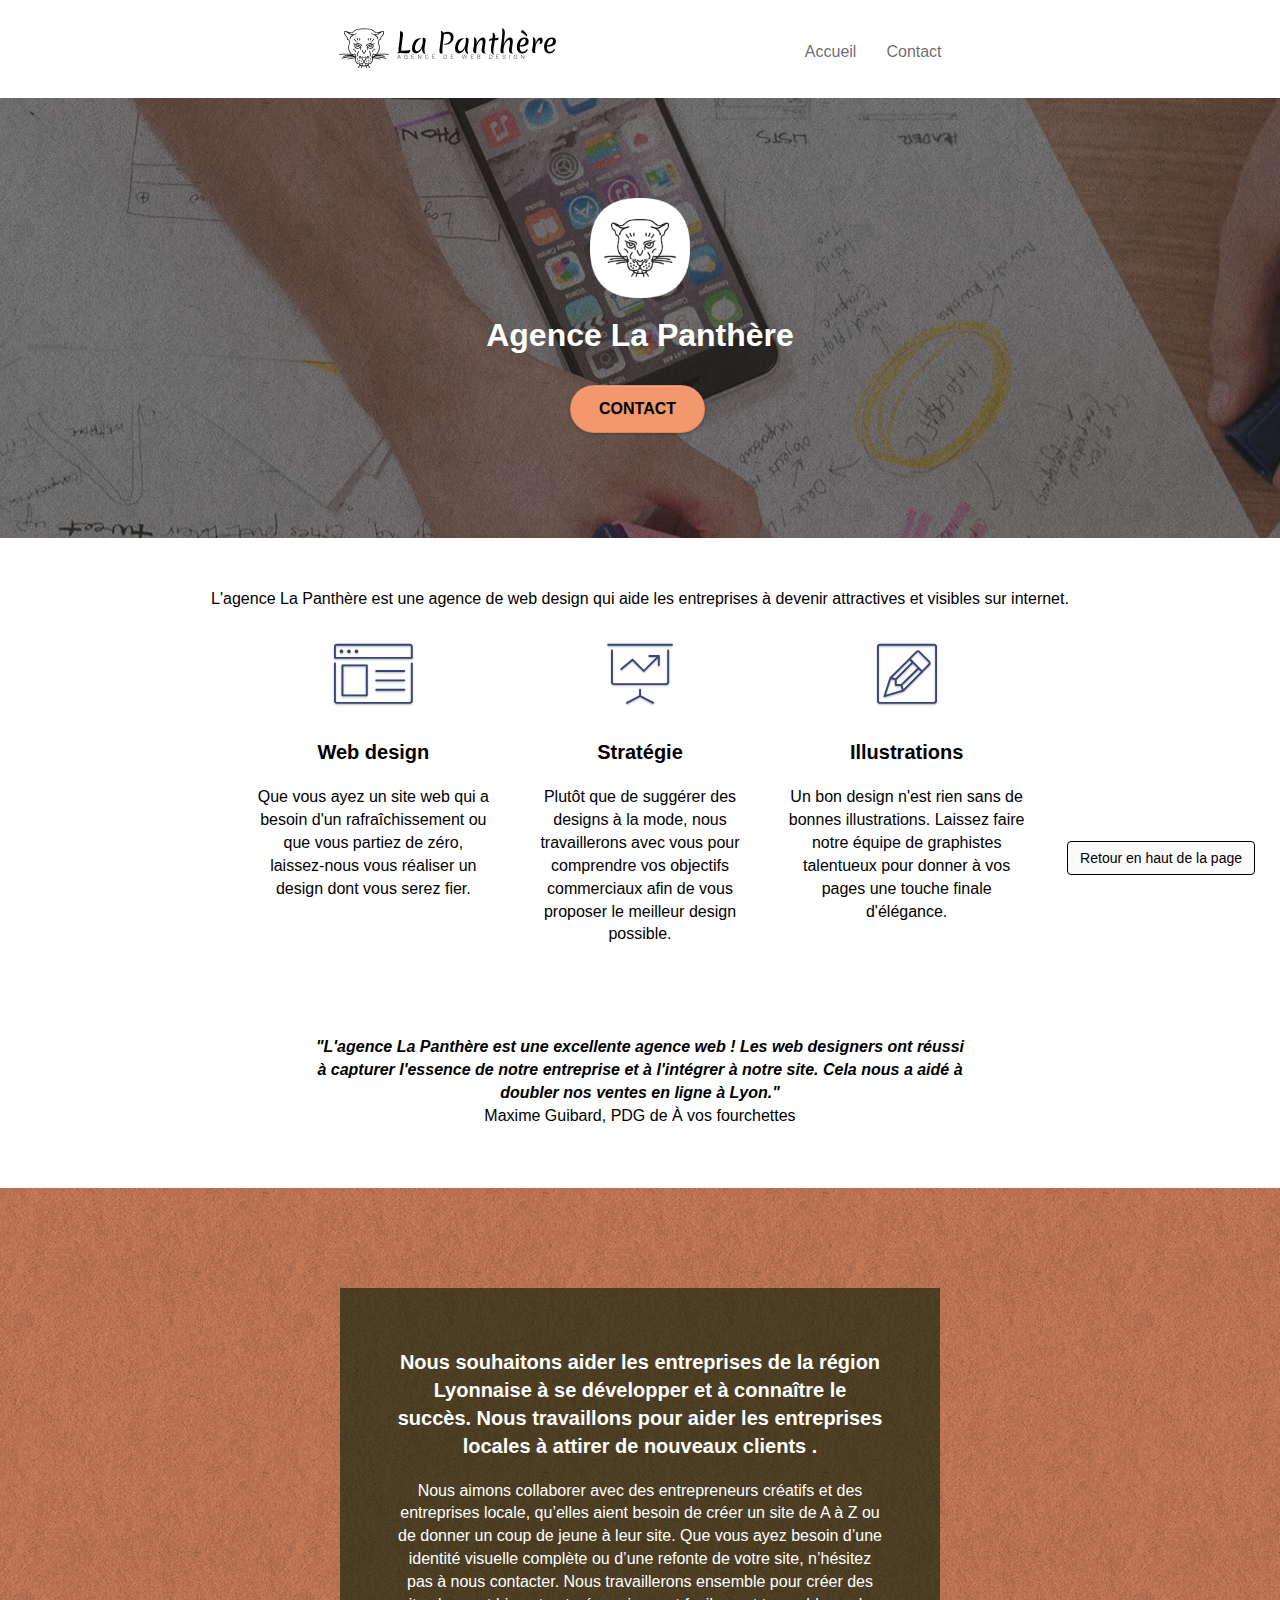
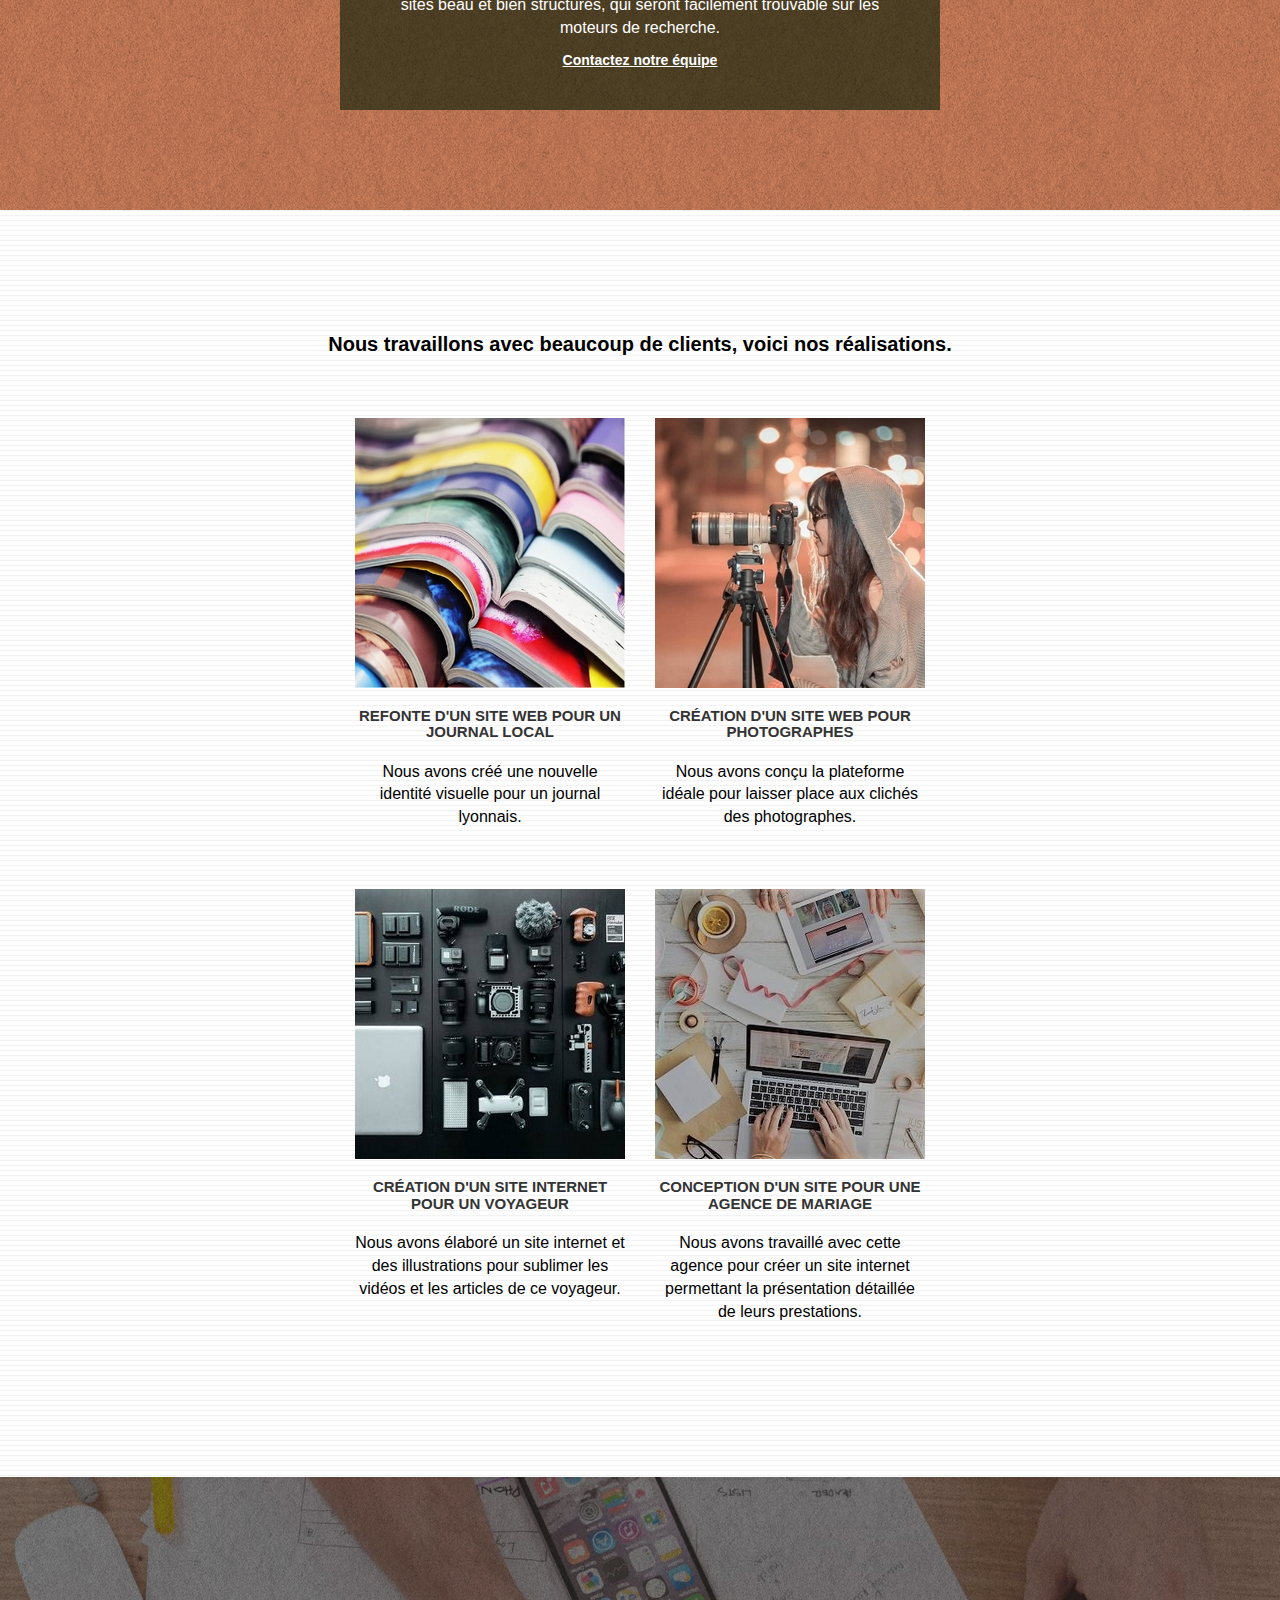
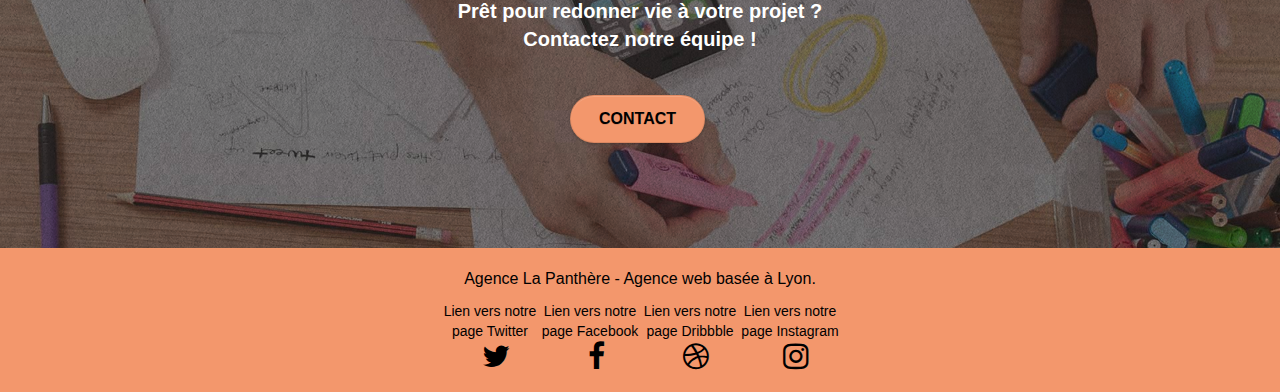
<file: index.html>
<!doctype html>
<html lang="fr">
<head>
    <meta charset="utf-8">
    <meta name="description" content="L'agence La Panthère située à Lyon est spécialisée dans la création d'une identité visuelle complète, la refonte de site web et dans le référencement naturel aussi appelé SEO. Nous aidons les entreprises locales à se développer et être présente et visible sur le web. Prêt à donner vie à votre projet ?">
	<meta name="robots" content="index, follow">
	<meta name="viewport" content="width=device-width, initial-scale=1.0, viewport-fit=cover">
    <link rel="shortcut icon" type="image/png" href="favicon.jpg">
    
	<link rel="stylesheet" type="text/css" href="./css/bootstrap_mini.css">
	<link rel="stylesheet" type="text/css" href="style_mini.css">
	<link rel="stylesheet" type="text/css" href="./css/font-awesome_mini.css">
	<link rel="stylesheet" type="text/css" href="./css/et-line_mini.css">
	
    
	<script src="./js/jquery-2.1.0_mini.js" defer></script>
	<script src="./js/bootstrap_mini.js" defer></script>
	<script src="./js/blocs_mini.js" defer></script>
	<script src="./js/jquery.touchSwipe.js" defer></script>
	<script src="./js/gmaps_mini.js" defer></script>

    <title>La Panthère - Agence de web design à Lyon</title>

    
<!-- Analytics -->
 
<!-- Analytics END -->
    
</head>
<body>
	<!-- Principal conteneur -->
	<div class="page-container">
    
		<!-- bloc-0 - header -->
		<header>
			<div class="bloc bgc-white l-bloc " id="bloc-0">
				<div class="container bloc-sm">

					<nav class="navbar row">
						<div class="navbar-header">
							<a class="navbar-brand" href="index.html">
								<img src="img/agence-la-panthere-monochrome.svg" alt="Logo de l'agence de Web design La Panthère à Lyon" width="217" height="40" />
							</a>
							<button id="nav-toggle" type="button" class="ui-navbar-toggle navbar-toggle" data-toggle="collapse" data-target=".navbar-1">
								<span class="sr-only">Toggle navigation</span>
								<span class="icon-bar"></span>
								<span class="icon-bar"></span>
								<span class="icon-bar"></span>
							</button>
						</div>
						<div class="collapse navbar-collapse navbar-1 special-dropdown-nav">
							<ul class="site-navigation nav navbar-nav">
								<li>
									<a href="index.html">Accueil</a>
								</li>
								<li>
									<a href="contact.html">Contact</a>
								</li>
							</ul>
						</div>
					</nav>
				</div>
			</div>
		</header>
		<!-- bloc-0 - header END -->

		<main>
			<!-- bloc-1-presentation - article -->
			<section>
				<div class="bloc bgc-dark-slate-blue bg-banniere d-bloc bg-t-edge bloc-bg-texture texture-paper b-parallax" id="bloc-1-hero">
					<div class="container bloc-lg">
						<div class="row tight-width-whitespace">
							<div class="col-sm-12">
								<img src="img/logo.png" class="center-block image-resize-mode" width="100" height="100" alt="Logo réduit de l'agence de Web design La Panthère à Lyon" />
								<h1 class="text-center hero-bloc-text tc-white ">
									Agence La Panthère
								</h1>
								<div class="text-center">
									<a href="contact.html" class="btn btn-lg btn-clean btn-rd cta-hero btn-atomic-tangerine" id="cta-hero">Contact</a>
								</div>
							</div>
						</div>
					</div>
				</div>
			</section>
			<!-- bloc-1-presentation - article END -->

			<!-- bloc-2-services -->
			<section>
				<div class="bloc bgc-white l-bloc" id="bloc-2-services">
					<div class="container bloc-md">
						<div class="row">
							<div class="col-sm-12 text-center">
								<p>
									L'agence La Panthère est une agence de web design qui aide les entreprises à devenir attractives et visibles sur internet.
								</p>
							</div>
						</div>
						<div class="row voffset-lg med-width-whitespace">
							<div class="col-sm-4">
								<div class="text-center">
									<span class="et-icon-browser sm-shadow icon-dark-slate-blue icons icon-lg"></span>
								</div>
								<h2 class="mg-md text-center">
									Web design
								</h2>
								<p class="text-center ">
									Que vous ayez un site web qui a besoin d'un rafraîchissement ou que vous partiez de zéro, laissez-nous vous réaliser un design dont vous serez fier.
								</p>
							</div>
							<div class="col-sm-4">
								<div class="text-center">
									<span class="et-icon-presentation sm-shadow icon-dark-slate-blue icons icon-lg"></span>
								</div>
								<h2 class="mg-md text-center">
									Stratégie
								</h2>
								<p class="text-center ">
									Plutôt que de suggérer des designs à la mode, nous travaillerons avec vous pour comprendre vos objectifs commerciaux afin de vous proposer le meilleur design possible.
								</p>
							</div>
							<div class="col-sm-4">
								<div class="text-center">
									<span class="et-icon-edit sm-shadow icon-dark-slate-blue icons icon-lg"></span>
								</div>
								<h2 class="mg-md text-center">
									Illustrations
								</h2>
								<p class="text-center ">
									Un bon design n'est rien sans de bonnes illustrations. Laissez faire notre équipe de graphistes talentueux pour donner à vos pages une touche finale d'élégance.
								</p>
							</div>
						</div>
						<div class="row voffset-lg voffset">
							<div class="col-xs-12 col-md-8 col-md-offset-2 text-center">
								<p class="quote">
									<span class="quote-bold-italic">"L'agence La Panthère est une excellente agence web ! Les web designers ont réussi à capturer l'essence de notre entreprise et à l'intégrer à notre site. Cela nous a aidé à doubler nos ventes en ligne à Lyon."</span><br> Maxime Guibard, PDG de À vos fourchettes  
								</p>
							</div>
						</div>
					</div>
				</div>
			</section>
			<!-- bloc-2-services END -->

			<!-- bloc-3-what-i-do -->
			<section>
				<div class="bloc tc-white bgc-atomic-tangerine bg-presentation d-bloc bloc-bg-texture texture-paper b-parallax" id="bloc-3-what-i-do">
					<div class="container bloc-lg">
						<div class="row tight-width-whitespace black-background">
							<div class="col-sm-12">
								<h2 class="mg-md text-center tc-white">
									Nous souhaitons aider les entreprises de la région Lyonnaise à se développer et à connaître le succès. Nous travaillons pour aider les entreprises locales à attirer de nouveaux clients .
								</h2>
								<p class="text-center white">
									Nous aimons collaborer avec des entrepreneurs créatifs et des entreprises locale, qu’elles aient besoin de créer un site de A à Z ou de donner un coup de jeune à leur site. Que vous ayez besoin d’une identité visuelle complète ou d’une refonte de votre site, n’hésitez pas à nous contacter. Nous travaillerons ensemble pour créer des sites beau et bien structurés, qui seront facilement trouvable sur les moteurs de recherche.
								</p>
								<a class="ltc-white bold-link" href="contact.html">Contactez notre équipe</a>
							</div>
						</div>
					</div>
				</div>
			</section>
			<!-- bloc-3-what-i-do END -->

			<!-- bloc-4-portfolio -->
			<section>
				<div class="bloc bgc-white bg-lines-h2-bg bg-repeat l-bloc" id="bloc-4-portfolio">
					<div class="container bloc-lg">
						<div class="row">
							<div class="col-sm-12 text-center">
								<h2>
									Nous travaillons avec beaucoup de clients, voici nos réalisations.
								</h2>
							</div>
						</div>
						<div class="row tight-width-whitespace portfolio-row">
							<div class="col-sm-6">
								<a href="#" data-lightbox="img/1.jpg" data-gallery-id="gallery-1" data-caption="Refonte d'un site web pour un journal local" data-frame="snapshot-lb">
									<img src="img/1.jpg" width="270" height="270" alt="Photo de livres de couleurs différentes superposés les uns sur les autres pour un plus beau design." class="img-responsive portfolio-thumb" />
								</a>
								<h3 class="mg-md text-center">
									Refonte d'un site web pour un journal local
								</h3>
								<p class="text-center">
									Nous avons créé une nouvelle identité visuelle pour un journal lyonnais.
								</p>
							</div>
							<div class="col-sm-6">
								<a href="#" data-lightbox="img/2.jpg" data-gallery-id="gallery-1" data-caption="Création d'un site web pour photographes" data-frame="snapshot-lb">
									<img src="img/2.jpg" width="270" height="270" class="img-responsive portfolio-thumb" alt="Une photographe prenant des photos de nuit avec un appareil photo sur un trépied." />
								</a>
								<h3 class="mg-md text-center">
									Création d'un site web pour photographes
								</h3>
								<p class="text-center">
									Nous avons conçu la plateforme idéale pour laisser place aux clichés des photographes.
								</p>
							</div>
						</div>
						<div class="row tight-width-whitespace portfolio-row">
							<div class="col-sm-6">
								<a href="#" data-lightbox="img/3.jpg" data-gallery-id="gallery-1" data-caption="Création d'un site internet pour un voyageur" data-frame="snapshot-lb">
									<img src="img/3.jpg" width="270" height="270" class="img-responsive portfolio-thumb" alt="Table contenant tous les objets utiles pour faire des photos et vidéos."/>
								</a>
								<h3 class="mg-md text-center">
									Création d'un site internet pour un voyageur
								</h3>
								<p class="text-center">
									Nous avons élaboré un site internet et des illustrations pour sublimer les vidéos et les articles de ce voyageur.
								</p>
							</div>
							<div class="col-sm-6">
								<a href="#" data-lightbox="img/4.jpg" data-gallery-id="gallery-1" data-caption="Conception d'un site pour une agence de mariage" data-frame="snapshot-lb">
									<img src="img/4.jpg" width="270" height="270" class="img-responsive portfolio-thumb" alt="Un web designer travaille sur son ordinateur pour créer un site d'agence de mariage." />
								</a>
								<h3 class="mg-md text-center">
									Conception d'un site pour une agence de mariage
								</h3>
								<p class="text-center">
									Nous avons travaillé avec cette agence pour créer un site internet permettant la présentation détaillée de leurs prestations.
								</p>
							</div>
						</div>
					</div>
				</div>
			</section>
			<!-- bloc-4-portfolio END -->

			<!-- bloc-5-cta -->
			<section>
				<div class="bloc bgc-dark-slate-blue bg-banniere d-bloc bloc-bg-texture texture-paper" id="bloc-5-cta">
					<div class="container bloc-lg">
						<div class="row">
							<h2 class="mg-md text-center tc-white">
								Prêt pour redonner vie à votre projet ?<br>Contactez notre équipe !
							</h2>
							<div class="col-sm-12 text-center">
								<a href="contact.html" class="btn btn-atomic-tangerine btn-clean btn-rd btn-lg cta-hero">Contact</a>
							</div>
						</div>
					</div>
				</div>
			</section>
			<!-- bloc-5-cta END -->

			<!-- ScrollToTop Button -->
			<a class="bloc-button btn btn-d scrollToTop" href="index.html" onclick="scrollToTarget('1')">Retour en haut de la page</a>
			<!-- ScrollToTop Button END-->
		</main>

		<!-- Footer - bloc-8 -->
		<footer>
			<div class="bloc bgc-atomic-tangerine d-bloc" id="bloc-8">
				<div class="container bloc-sm">
					<div class="row">
						<div class="col-sm-12">
							<p class="text-center black">
								Agence La Panthère - Agence web basée à Lyon.
							</p>
							<div class="row row-no-gutters social">
								<div class="col-sm-3">
									<div class="text-center">
										<a class="social" href="index.html">Lien vers notre page Twitter
											<span class="fa fa-twitter icon-md"></span>
										</a>
									</div>
								</div>
								<div class="col-sm-3">
									<div class="text-center">
										<a class="social" href="index.html">Lien vers notre page Facebook
											<span class="fa fa-facebook icon-md"></span>
										</a>
									</div>
								</div>
								<div class="col-sm-3">
									<div class="text-center">
										<a class="social" href="index.html">Lien vers notre page Dribbble
											<span class="fa fa-dribbble icon-md"></span>
										</a>
									</div>
								</div>
								<div class="col-sm-3">
									<div class="text-center">
										<a class="social" href="index.html">Lien vers notre page Instagram
											<span class="fa fa-instagram icon-md"></span>
										</a>
									</div>
								</div>
							</div>
						</div>
					</div>
				</div>
			</div>
		</footer>
		<!-- Footer - bloc-8 END -->

	</div>
	<!-- Principal conteneur END -->
    
</body>
</html>
</file>
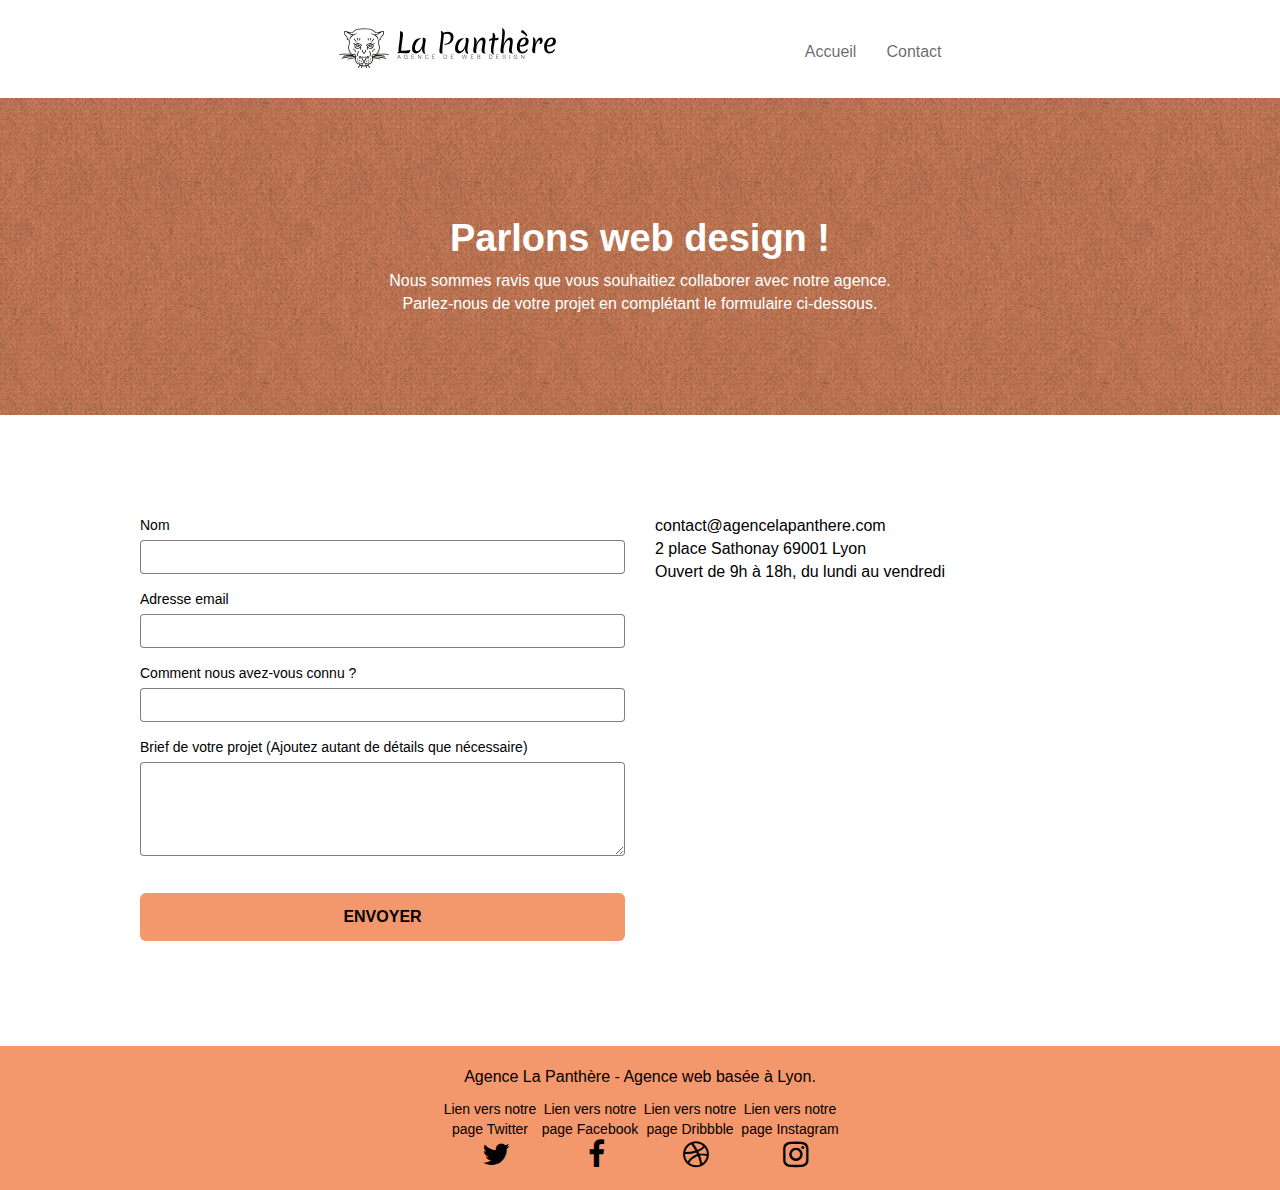
<file: contact.html>
<!doctype html>
<html lang="fr">
<head>
    <meta charset="utf-8">
    <meta name="description" content="L'agence La Panthère située à Lyon est spécialisée dans la création d'une identité visuelle complète, la refonte de site web et dans le référencement naturel aussi appelé SEO. Nous aidons les entreprises locales à se développer et être présente et visible sur le web. Prêt à donner vie à votre projet ?">
    <meta name="robots" content="index, follow">
	<meta name="viewport" content="width=device-width, initial-scale=1.0, viewport-fit=cover">
    <link rel="shortcut icon" type="image/png" href="favicon.jpg">
    
	<link rel="stylesheet" type="text/css" href="./css/bootstrap_mini.css">
	<link rel="stylesheet" type="text/css" href="style_mini.css">
	<link rel="stylesheet" type="text/css" href="./css/font-awesome_mini.css">
	<link rel="stylesheet" type="text/css" href="./css/et-line_mini.css">
	
    
	<script src="./js/jquery-2.1.0_mini.js" defer></script>
	<script src="./js/bootstrap_mini.js" defer></script>
	<script src="./js/blocs_mini.js" defer></script>
	<script src="./js/jqBootstrapValidation_mini.js" defer></script>
	<script src="./js/formHandler_mini.js" defer></script>
    
	<title>La Panthère - Contact</title>

    
<!-- Analytics -->
 
<!-- Analytics END -->
    
</head>
<body>
	<!-- Principal conteneur -->
	<div class="page-container">
    
		<!-- bloc-0 - header -->
		<header>
			<div class="bloc bgc-white l-bloc " id="bloc-0">
				<div class="container bloc-sm">
					<nav class="navbar row">
						<div class="navbar-header">
							<a class="navbar-brand" href="index.html">
								<img src="img/agence-la-panthere-monochrome.svg" alt="Logo de l'agence de Web design La Panthère à Lyon" width="217" height="40" />
							</a>
							<button id="nav-toggle" type="button" class="ui-navbar-toggle navbar-toggle" data-toggle="collapse" data-target=".navbar-1">
								<span class="sr-only">Toggle navigation</span>
								<span class="icon-bar"></span>
								<span class="icon-bar"></span>
								<span class="icon-bar"></span>
							</button>
						</div>
						<div class="collapse navbar-collapse navbar-1 special-dropdown-nav">
							<ul class="site-navigation nav navbar-nav">
								<li>
									<a href="index.html">Accueil</a>
								</li>
								<li>
									<a href="contact.html">Contact</a>
								</li>
							</ul>
						</div>
					</nav>
				</div>
			</div>
		</header>
		<!-- bloc-0 - header END -->

		<main>
			<!-- bloc-6 -->
			<section>
				<div class="bloc bg-dots-bg bg-repeat bgc-atomic-tangerine d-bloc bloc-bg-texture texture-paper" id="bloc-6">
					<div class="container bloc-lg">
						<div class="row">
							<div class="col-sm-12">
								<h1 class="text-center hero-bloc-text tc-white color-black">
									Parlons web design !
								</h1>
								<p class="text-center mg-lg tc-white tight-width-whitespace color-black">
									Nous sommes ravis que vous souhaitiez collaborer avec notre agence.<br>Parlez-nous de votre projet en complétant le formulaire ci-dessous.
								</p>
							</div>
						</div>
					</div>
				</div>
			</section>
			<!-- bloc-6 END -->

			<!-- bloc-7 -->
			<section>
				<div class="bloc bgc-white l-bloc" id="bloc-7">
					<div class="container bloc-lg">
						<div class="row">
							<div class="col-sm-6">
								<form id="form_1" novalidate>
									<div class="form-group">
										<label for="name">Nom</label>
										<input id="name" class="form-control" required />
									</div>
									<div class="form-group">
										<label for="email">Adresse email</label>
										<input id="email" class="form-control" type="email" required />
									</div>
									<div class="form-group">
										<label for="input_504">Comment nous avez-vous connu ?</label>
										<input class="form-control" type="email" required id="input_504" />
									</div>
									<div class="form-group">
										<label for="message">Brief de votre projet (Ajoutez autant de détails que nécessaire)</label>
										<textarea id="message" class="form-control" rows="4" cols="50" required></textarea>
									</div> 
									<button class="bloc-button btn btn-lg btn-block cta-hero btn-atomic-tangerine" type="submit">
										Envoyer
									</button>
								</form>
							</div>
							<div class="col-sm-6">
								<p class="address">
									contact@agencelapanthere.com<br>2 place Sathonay 69001 Lyon<br>Ouvert de 9h à 18h, du lundi au vendredi
								</p>
							</div>
						</div>
					</div>
				</div>
			</section>
			<!-- bloc-7 END -->
		</main>

		<!-- Footer - bloc-8 -->
		<footer>
			<div class="bloc bgc-atomic-tangerine d-bloc" id="bloc-8">
				<div class="container bloc-sm">
					<div class="row">
						<div class="col-sm-12">
							<p class="text-center black">
								Agence La Panthère - Agence web basée à Lyon.
							</p>
							<div class="row row-no-gutters social">
								<div class="col-sm-3">
									<div class="text-center">
										<a class="social" href="index.html">Lien vers notre page Twitter
											<span class="fa fa-twitter icon-md"></span>
										</a>
									</div>
								</div>
								<div class="col-sm-3">
									<div class="text-center">
										<a class="social" href="index.html">Lien vers notre page Facebook
											<span class="fa fa-facebook icon-md"></span>
										</a>
									</div>
								</div>
								<div class="col-sm-3">
									<div class="text-center">
										<a class="social" href="index.html">Lien vers notre page Dribbble
											<span class="fa fa-dribbble icon-md"></span>
										</a>
									</div>
								</div>
								<div class="col-sm-3">
									<div class="text-center">
										<a class="social" href="index.html">Lien vers notre page Instagram
											<span class="fa fa-instagram icon-md"></span>
										</a>
									</div>
								</div>
							</div>
						</div>
					</div>
				</div>
			</div>
		</footer>
		<!-- Footer - bloc-8 END -->
	</div>
	<!-- Principal conteneur END -->
    
</body>
</html>
</file>
<file: style_mini.css>
.d-bloc .navbar-toggle .icon-bar,body{background:#fff}.bloc .container,.row.row-no-gutters>[class*=" col-"],.row.row-no-gutters>[class^=col-]{padding-right:0;padding-left:0}.nav-center .navbar-brand img,body{margin:0}.nav-invert .navbar .nav,.nav>li{float:left}a,button{outline:0!important}.scrollToTop,a,button{transition:.3s ease-in-out}.nav>li,p{font-size:16px}body{padding:0;overflow-x:hidden}a:hover{text-decoration:none;cursor:pointer}#page-loading-blocs-notifaction{position:fixed;top:0;bottom:0;width:100%;z-index:100000;background:url("img/pageload-spinner.gif") center center no-repeat #fff}.bloc{width:100%;clear:both;background:50% 50%/cover no-repeat;padding:0 50px;position:relative}.bloc-lg{padding:100px 50px}.bloc-md{padding:50px}.bloc-sm{padding:20px 50px}.bg-b-edge,.bg-bl-edge,.bg-br-edge,.bg-center,.bg-l-edge,.bg-r-edge,.bg-repeat,.bg-t-edge,.bg-tl-edge,.bg-tr-edge{background-size:auto!important}.bg-repeat,.nav>li a:focus,.nav>li a:hover{background:0 0}.bg-t-edge{background:top no-repeat}.bloc-bg-texture::before{content:"";background-size:2px 2px;position:absolute;top:0;bottom:0;left:0;right:0}.texture-paper::before{background:url("img/texture-paper.png") 0 0/280px 280px}.nav>li>.dropdown a,.navbar-toggle:hover{background:0 0!important}.b-parallax{background-attachment:fixed}.d-bloc{color:rgba(255,255,255,.7)}.d-bloc button:hover{color:rgba(255,255,255,.9)}.d-bloc .icon-round,.d-bloc .icon-rounded,.d-bloc .icon-semi-rounded-a,.d-bloc .icon-semi-rounded-b,.d-bloc .icon-square{border-color:rgba(255,255,255,.9)}.d-bloc .divider-h span{border-color:rgba(255,255,255,.2)}.black,.color-black,.d-bloc .a-btn,.d-bloc .navbar a,.d-bloc .navbar-brand,.d-bloc .panel .a-btn:hover,.d-bloc a .icon-lg,.d-bloc a .icon-md,.d-bloc a .icon-sm,.d-bloc a .icon-xl,.d-bloc h1 a,.d-bloc h2 a,.d-bloc h3 a,.d-bloc h4 a,.d-bloc h5 a,.d-bloc h6 a,.d-bloc p a,.l-bloc .a-btn:hover,.l-bloc .navbar a:hover,.l-bloc .navbar-brand:hover,.l-bloc a:hover .icon-lg,.l-bloc a:hover .icon-md,.l-bloc a:hover .icon-sm,.l-bloc a:hover .icon-xl,.l-bloc h1 a:hover,.l-bloc h2 a:hover,.l-bloc h3 a:hover,.l-bloc h4 a:hover,.l-bloc h5 a:hover,.l-bloc h6 a:hover,.l-bloc p a:hover{color:#000}.d-bloc .a-btn:hover,.d-bloc .navbar a:hover,.d-bloc .navbar-brand:hover,.d-bloc a:hover .icon-lg,.d-bloc a:hover .icon-md,.d-bloc a:hover .icon-sm,.d-bloc a:hover .icon-xl,.d-bloc h1 a:hover,.d-bloc h2 a:hover,.d-bloc h3 a:hover,.d-bloc h4 a:hover,.d-bloc h5 a:hover,.d-bloc h6 a:hover,.d-bloc p a:hover,.social:hover{color:#fff}.d-bloc .btn-wire,.d-bloc .btn-wire:hover{color:#fff;border-color:#fff}.d-bloc .panel icon,.l-bloc .icon-round,.l-bloc .icon-rounded,.l-bloc .icon-semi-rounded-a,.l-bloc .icon-semi-rounded-b,.l-bloc .icon-square{border-color:rgba(0,0,0,.7)}.d-bloc .panel,.l-bloc{color:rgba(0,0,0,.5)}.d-bloc .panel button:hover,.l-bloc button:hover{color:rgba(0,0,0,.7)}.d-bloc .panel .divider-h span,.l-bloc .divider-h span{border-color:rgba(0,0,0,.1)}.d-bloc .panel .a-btn,.l-bloc .a-btn,.l-bloc .navbar a,.l-bloc .navbar-brand,.l-bloc a .icon-lg,.l-bloc a .icon-md,.l-bloc a .icon-sm,.l-bloc a .icon-xl,.l-bloc h1 a,.l-bloc h2 a,.l-bloc h3 a,.l-bloc h4 a,.l-bloc h5 a,.l-bloc h6 a,.l-bloc p a{text-decoration:none;color:rgba(0,0,0,.6)}.l-bloc .navbar-toggle .icon-bar{color:rgba(0,0,0,.6)}.d-bloc .panel .btn-wire,.d-bloc .panel .btn-wire:hover,.l-bloc .btn-wire,.l-bloc .btn-wire:hover{color:rgba(0,0,0,.7);border-color:rgba(0,0,0,.3)}.voffset{margin-top:30px}.voffset-lg{margin-top:80px}.row-no-gutters{margin-right:0;margin-left:0}#bloc-1-hero h1{font-size:32px}.navbar{display:flex;justify-content:space-between;margin-bottom:0;z-index:1}.navbar-brand{height:auto;padding:3px 15px;font-size:25px;font-weight:600;line-height:44px}.navbar-brand img{max-height:200px;margin:0 5px 0 0;display:inline}.navbar-brand img[src$=svg]{min-width:100px}.navbar .nav{padding-top:2px;margin-right:-16px;float:right;z-index:1}.nav>li{list-style-type:none;margin-top:4px}.navbar-nav .open .dropdown-menu>li>a{text-align:inherit}.navbar-toggle{margin:10px 10px 0 0;border:0}.navbar-toggle .icon-bar{background-color:rgba(0,0,0,.5);width:26px}.nav-invert .navbar-brand,.nav-invert .navbar-header{float:right;position:relative;z-index:2}@media only screen and (max-width:768px){.site-navigation{position:absolute;top:50%;right:20px;transform:translate(0,-50%)}.nav>li .dropdown-menu a,.nav>li .dropdown-menu a:hover{color:#484848}.nav-invert .site-navigation{left:0;right:0}.nav-center{text-align:center}.nav-center .navbar-header{width:100%}.nav-center .nav>li,.nav-center .navbar-brand,.nav-center .navbar-header{float:none;display:inline-block}.nav-center .site-navigation{position:relative;width:100%;right:0;margin-right:0;margin-top:20px}.nav-center.mini-nav .navbar-toggle{float:none;margin:10px auto 0}}.nav>li>.dropdown a{display:block;padding:14px 15px}nav .caret{margin:0 5px}.dropdown-menu .dropdown-menu{top:-8px;left:100%}.dropdown-menu .dropmenu-flow-right{top:100%;left:0;margin-left:-1px;border-top-left-radius:0;border-top-right-radius:0}.dropdown-menu .dropdown span{border:4px solid #000;border-top-color:transparent;border-right-color:transparent;border-bottom-color:transparent;margin:6px -5px 0 0!important;float:right}.mg-md{margin-top:20px;margin-bottom:20px}.mg-lg{margin-top:10px;margin-bottom:40px}.btn{margin:0 5px 5px 0}.btn.pull-right{margin:0 0 5px 5px}.btn-d,.btn-d:focus,.btn-d:hover{color:#fff;background:rgba(0,0,0,.3)}.btn-rd{border-radius:40px}.btn-clean{border:1px solid rgba(0,0,0,.08);border-bottom-color:rgba(0,0,0,.1);text-shadow:0 1px 0 rgba(0,0,1,.1);box-shadow:0 1px 3px rgba(0,0,1,.25),inset 0 1px 0 0 rgba(255,255,255,.15)}.icon-md{font-size:30px!important;padding-left:12px}.icon-lg{font-size:60px!important}.sm-shadow{text-shadow:0 1px 2px rgba(0,0,0,.3)}.panel-sq,.panel-sq .panel-footer,.panel-sq .panel-heading{border-radius:0}.panel-rd{border-radius:30px}.panel-rd .panel-heading{border-radius:29px 29px 0 0}.panel-rd .panel-footer{border-radius:0 0 29px 29px}.form-control{border-color:rgba(0,0,0,.5);box-shadow:none}.form-group{margin-bottom:15px}.scrollToTop{border:1px solid #000;background:#fafafa;position:fixed;bottom:20px;right:20px;z-index:500}.close-lightbox,.lightbox-caption,.next-lightbox,.prev-lightbox{background:rgba(0,0,0,.5);position:absolute}.scrollToTop span{margin-top:6px}.showScrollTop{font-size:14px;opacity:1}a[data-lightbox]{position:relative;display:flex;text-align:center;justify-content:center}a[data-lightbox]:hover::before{content:"+";font-family:HelveticaNeue-Light,"Helvetica Neue Light","Helvetica Neue",Helvetica,Arial;font-size:32px;width:40px;height:42px;border-radius:50%;background:rgba(0,0,0,.6);color:#fff;font-weight:100;z-index:1;position:absolute;top:50%;transform:translateY(-50%)}a[data-lightbox]:hover img{opacity:.6;animation-fill-mode:none}#lightbox-modal{display:flex;align-items:center}#lightbox-modal .modal-dialog{width:90%;max-width:900px;margin:0 auto}#lightbox-modal .modal-dialog img{max-height:90vh;margin:0 auto}.lightbox-caption{padding:20px;color:#fff;left:15px;right:15px;bottom:5px}.close-lightbox{color:#fff;font-size:30px;top:20px;right:20px;z-index:20;border:none;line-height:30px;padding:0 9px 5px;opacity:.3}.close-lightbox:hover,.next-lightbox:hover,.prev-lightbox:hover{opacity:1;color:#fff}.next-lightbox,.prev-lightbox{font-size:20px;color:rgba(255,255,255,.9);transition:.2s ease-in-out;top:45%;z-index:1;opacity:.4}.next-lightbox{padding:6px 8px 1px 13px;right:25px}.prev-lightbox{padding:6px 13px 1px 10px;left:25px}.snapshot-lb .modal-body{padding-bottom:45px}.snapshot-lb .lightbox-caption{padding:0;color:rgba(0,0,0,.5);background:0 0}.btn,a,h1,h2,h3,h4,h5,h6,label,p{font-family:helvetica;font-weight:400;color:#000}h3,h4{color:#333!important}h1,h2,h3{font-weight:700}.container{max-width:1000px}.hero-bloc-text{font-size:38px}.hero-bloc-text-sub{font-size:36px}.statement-bloc-text{line-height:26px;font-style:italic;font-size:20px;text-align:center;font-weight:lighter;max-width:520px;margin:auto}.cta-hero,h3{text-transform:uppercase;font-weight:700}.h1,h2{font-size:20px}.tight-width-whitespace{max-width:600px;margin:auto}.h1{font-family:"Open Sans"}.cta-hero{margin-top:22px;color:#fff;padding:12px 28px;font-size:16px}.social{max-width:400px;margin:auto;color:#000}h2{line-height:1.4em}h3{font-size:15px}.med-width-whitespace{max-width:800px;margin:auto;box-shadow:0 0 0 #000}h1{color:#333}.icons{margin-bottom:14px;margin-top:24px}.white{color:#fff!important}.portfolio-row{margin-bottom:44px;margin-top:50px}.avatar{box-shadow:0 4px 9px rgba(0,0,0,.3)}.black-background{background-color:#64522f;padding:40px}.bold-link{font-weight:900;text-decoration:underline!important}.bgc-white{background-color:#fff}.bgc-dark-slate-blue{background-color:#364577}.bgc-atomic-tangerine{background-color:#f3976c}.tc-white{position:relative;color:#fff}.btn-atomic-tangerine{background:#f3976c;color:#000}.btn-atomic-tangerine:hover{background:#c27956!important;color:#fff!important}.ltc-white{display:flex;justify-content:center;color:#fff!important}.ltc-white:hover{color:#ccc!important}.ltc-atomic-tangerine{color:#f3976c!important}.ltc-atomic-tangerine:hover{color:#c27956!important}.icon-dark-slate-blue{color:#364577!important;border-color:#364577!important}.quote-bold-italic{font-weight:700;font-style:italic}.bg-dots-bg{background-image:url("img/dots-bg.png")}.bg-lines-h2-bg{background-image:url("img/lines-h2-bg.png")}.bg-banniere{background-image:url("img/agence-la-panthere.jpg")}.bg-presentation{background-image:url("img/image-de-presentation.jpg")}@media (max-width:1024px){.bloc{padding-left:20px;padding-right:20px}.bloc-tile-2.full-width-bloc .container,.bloc-tile-3.full-width-bloc .container,.bloc-tile-4.full-width-bloc .container,.bloc.full-width-bloc{padding-left:0;padding-right:0}.scrollToTop{display:none}}@media (max-width:992px) and (min-width:768px){.navbar .nav{max-width:80%}.nav-center.navbar .nav{max-width:100%}}@media only screen and (min-width:768px) and (max-width:1024px) and (orientation:landscape){.b-parallax{background-attachment:scroll}}@media only screen and (min-width:1024px) and (max-width:1366px) and (min-resolution:1.5){.b-parallax{background-attachment:scroll}}@media (max-width:991px){.container{width:100%}.b-parallax{background-attachment:scroll}#hero-bloc,.page-container{overflow-x:hidden;position:relative}.bloc-group,.bloc-group .bloc{display:block;width:100%}.bloc-fill-screen .fill-bloc-bottom-edge,.bloc-fill-screen .fill-bloc-top-edge{padding:0 20px}.scrollToTop{display:none}}@media (max-width:400px){.bloc{padding-left:0;padding-right:0}}@media (max-width:767px){.page-container{overflow-x:hidden;position:relative}#disqus_thread,h1,h2,h3,h4,h5,h6,p{padding-left:10px!important;padding-right:10px!important}.b-parallax{background-attachment:scroll}.navbar .nav{padding-top:0;border-top:1px solid rgba(0,0,0,.2);float:none!important}.navbar.row{margin-left:0;margin-right:0}.site-navigation{position:inherit;transform:none}.nav>li{margin-top:0;border-bottom:1px solid rgba(0,0,0,.1);background:rgba(0,0,0,.05);text-align:left;padding-left:15px;width:100%}.nav>li:hover{background:rgba(0,0,0,.08)}.dropdown .dropdown a .caret{float:none;margin:5px 0 0 10px!important;border:4px solid #000;border-bottom-color:transparent;border-right-color:transparent;border-left-color:transparent}#hero-bloc .navbar .nav{background:rgba(0,0,0,.8)}#hero-bloc .navbar .nav a{color:rgba(255,255,255,.6)}.hero{padding:50px 0}.hero-nav{left:-1px;right:-1px}.navbar-collapse{padding:0;overflow-x:hidden;box-shadow:none}.navbar-brand img{max-height:40px;width:auto}.nav-invert .navbar-header{float:none;width:100%}.nav-invert .navbar-toggle{float:left;margin-left:10px}.bloc,.bloc-fill-screen .fill-bloc-bottom-edge,.bloc-fill-screen .fill-bloc-top-edge,.bloc-md,.bloc-sm,.bloc-tile-2 .container,.bloc-tile-3 .container,.bloc-tile-4 .container{padding-left:0;padding-right:0}.bloc-lg,.bloc-xl,.bloc-xxl{padding:40px 0}.a-block{padding:0 10px}.btn-dwn,.scrollToTop{display:none}.voffset{margin-top:5px}.voffset-md{margin-top:20px}.voffset-lg{margin-top:30px}form{padding:5px}.close-lightbox{display:inline-block}.blocsapp-device-iphone5{background-size:216px 425px;padding-top:60px;width:216px;height:425px}.blocsapp-device-iphone5 img{width:180px;height:320px}.address,.bloc-mob-center-text{text-align:center}}
</file>
<file: css/et-line_mini.css>
@font-face{font-family:et-line;src:url(../fonts/et-line.eot);src:url(../fonts/et-line.eot?#iefix) format('embedded-opentype'),url(../fonts/et-line.woff) format('woff'),url(../fonts/et-line.ttf) format('truetype'),url(../fonts/et-line.svg#et-line) format('svg');font-weight:400;font-style:normal}.et-icon-adjustments,.et-icon-alarmclock,.et-icon-anchor,.et-icon-aperture,.et-icon-attachment,.et-icon-bargraph,.et-icon-basket,.et-icon-beaker,.et-icon-bike,.et-icon-book-open,.et-icon-briefcase,.et-icon-browser,.et-icon-calendar,.et-icon-camera,.et-icon-caution,.et-icon-chat,.et-icon-circle-compass,.et-icon-clipboard,.et-icon-clock,.et-icon-cloud,.et-icon-compass,.et-icon-desktop,.et-icon-dial,.et-icon-document,.et-icon-documents,.et-icon-download,.et-icon-dribbble,.et-icon-edit,.et-icon-envelope,.et-icon-expand,.et-icon-facebook,.et-icon-flag,.et-icon-focus,.et-icon-gears,.et-icon-genius,.et-icon-gift,.et-icon-global,.et-icon-globe,.et-icon-googleplus,.et-icon-grid,.et-icon-happy,.et-icon-hazardous,.et-icon-heart,.et-icon-hotairballoon,.et-icon-hourglass,.et-icon-key,.et-icon-laptop,.et-icon-layers,.et-icon-lifesaver,.et-icon-lightbulb,.et-icon-linegraph,.et-icon-linkedin,.et-icon-lock,.et-icon-magnifying-glass,.et-icon-map,.et-icon-map-pin,.et-icon-megaphone,.et-icon-mic,.et-icon-mobile,.et-icon-newspaper,.et-icon-notebook,.et-icon-paintbrush,.et-icon-paperclip,.et-icon-pencil,.et-icon-phone,.et-icon-picture,.et-icon-pictures,.et-icon-piechart,.et-icon-presentation,.et-icon-pricetags,.et-icon-printer,.et-icon-profile-female,.et-icon-profile-male,.et-icon-puzzle,.et-icon-quote,.et-icon-recycle,.et-icon-refresh,.et-icon-ribbon,.et-icon-rss,.et-icon-sad,.et-icon-scissors,.et-icon-scope,.et-icon-search,.et-icon-shield,.et-icon-speedometer,.et-icon-strategy,.et-icon-streetsign,.et-icon-tablet,.et-icon-target,.et-icon-telescope,.et-icon-toolbox,.et-icon-tools,.et-icon-tools-2,.et-icon-trophy,.et-icon-tumblr,.et-icon-twitter,.et-icon-upload,.et-icon-video,.et-icon-wallet,.et-icon-wine{font-family:et-line;speak:none;font-style:normal;font-weight:400;font-variant:normal;text-transform:none;line-height:1;-webkit-font-smoothing:antialiased;-moz-osx-font-smoothing:grayscale;display:inline-block}.et-icon-mobile:before{content:"\e000"}.et-icon-laptop:before{content:"\e001"}.et-icon-desktop:before{content:"\e002"}.et-icon-tablet:before{content:"\e003"}.et-icon-phone:before{content:"\e004"}.et-icon-document:before{content:"\e005"}.et-icon-documents:before{content:"\e006"}.et-icon-search:before{content:"\e007"}.et-icon-clipboard:before{content:"\e008"}.et-icon-newspaper:before{content:"\e009"}.et-icon-notebook:before{content:"\e00a"}.et-icon-book-open:before{content:"\e00b"}.et-icon-browser:before{content:"\e00c"}.et-icon-calendar:before{content:"\e00d"}.et-icon-presentation:before{content:"\e00e"}.et-icon-picture:before{content:"\e00f"}.et-icon-pictures:before{content:"\e010"}.et-icon-video:before{content:"\e011"}.et-icon-camera:before{content:"\e012"}.et-icon-printer:before{content:"\e013"}.et-icon-toolbox:before{content:"\e014"}.et-icon-briefcase:before{content:"\e015"}.et-icon-wallet:before{content:"\e016"}.et-icon-gift:before{content:"\e017"}.et-icon-bargraph:before{content:"\e018"}.et-icon-grid:before{content:"\e019"}.et-icon-expand:before{content:"\e01a"}.et-icon-focus:before{content:"\e01b"}.et-icon-edit:before{content:"\e01c"}.et-icon-adjustments:before{content:"\e01d"}.et-icon-ribbon:before{content:"\e01e"}.et-icon-hourglass:before{content:"\e01f"}.et-icon-lock:before{content:"\e020"}.et-icon-megaphone:before{content:"\e021"}.et-icon-shield:before{content:"\e022"}.et-icon-trophy:before{content:"\e023"}.et-icon-flag:before{content:"\e024"}.et-icon-map:before{content:"\e025"}.et-icon-puzzle:before{content:"\e026"}.et-icon-basket:before{content:"\e027"}.et-icon-envelope:before{content:"\e028"}.et-icon-streetsign:before{content:"\e029"}.et-icon-telescope:before{content:"\e02a"}.et-icon-gears:before{content:"\e02b"}.et-icon-key:before{content:"\e02c"}.et-icon-paperclip:before{content:"\e02d"}.et-icon-attachment:before{content:"\e02e"}.et-icon-pricetags:before{content:"\e02f"}.et-icon-lightbulb:before{content:"\e030"}.et-icon-layers:before{content:"\e031"}.et-icon-pencil:before{content:"\e032"}.et-icon-tools:before{content:"\e033"}.et-icon-tools-2:before{content:"\e034"}.et-icon-scissors:before{content:"\e035"}.et-icon-paintbrush:before{content:"\e036"}.et-icon-magnifying-glass:before{content:"\e037"}.et-icon-circle-compass:before{content:"\e038"}.et-icon-linegraph:before{content:"\e039"}.et-icon-mic:before{content:"\e03a"}.et-icon-strategy:before{content:"\e03b"}.et-icon-beaker:before{content:"\e03c"}.et-icon-caution:before{content:"\e03d"}.et-icon-recycle:before{content:"\e03e"}.et-icon-anchor:before{content:"\e03f"}.et-icon-profile-male:before{content:"\e040"}.et-icon-profile-female:before{content:"\e041"}.et-icon-bike:before{content:"\e042"}.et-icon-wine:before{content:"\e043"}.et-icon-hotairballoon:before{content:"\e044"}.et-icon-globe:before{content:"\e045"}.et-icon-genius:before{content:"\e046"}.et-icon-map-pin:before{content:"\e047"}.et-icon-dial:before{content:"\e048"}.et-icon-chat:before{content:"\e049"}.et-icon-heart:before{content:"\e04a"}.et-icon-cloud:before{content:"\e04b"}.et-icon-upload:before{content:"\e04c"}.et-icon-download:before{content:"\e04d"}.et-icon-target:before{content:"\e04e"}.et-icon-hazardous:before{content:"\e04f"}.et-icon-piechart:before{content:"\e050"}.et-icon-speedometer:before{content:"\e051"}.et-icon-global:before{content:"\e052"}.et-icon-compass:before{content:"\e053"}.et-icon-lifesaver:before{content:"\e054"}.et-icon-clock:before{content:"\e055"}.et-icon-aperture:before{content:"\e056"}.et-icon-quote:before{content:"\e057"}.et-icon-scope:before{content:"\e058"}.et-icon-alarmclock:before{content:"\e059"}.et-icon-refresh:before{content:"\e05a"}.et-icon-happy:before{content:"\e05b"}.et-icon-sad:before{content:"\e05c"}.et-icon-facebook:before{content:"\e05d"}.et-icon-twitter:before{content:"\e05e"}.et-icon-googleplus:before{content:"\e05f"}.et-icon-rss:before{content:"\e060"}.et-icon-tumblr:before{content:"\e061"}.et-icon-linkedin:before{content:"\e062"}.et-icon-dribbble:before{content:"\e063"}
</file>
